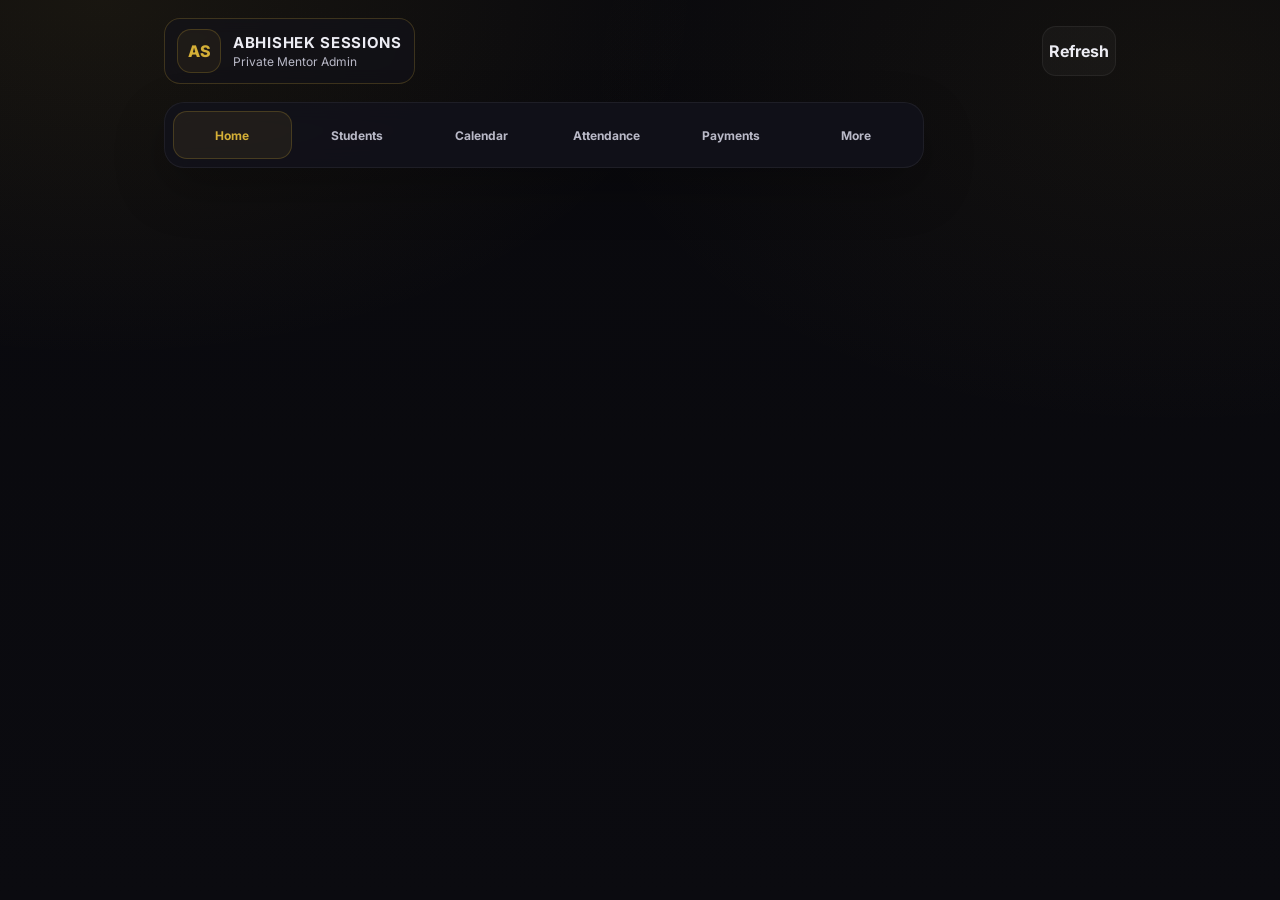
<file: admin/index.html>
<!DOCTYPE html>
<html lang="en">
<head>
  <meta charset="UTF-8" />
  <meta name="viewport" content="width=device-width, initial-scale=1.0" />
  <title>Abhishek Sessions Admin</title>
  <link rel="preconnect" href="https://fonts.googleapis.com">
  <link rel="preconnect" href="https://fonts.gstatic.com" crossorigin>
  <link href="https://fonts.googleapis.com/css2?family=Inter:wght@400;500;600;700;800&family=Playfair+Display:wght@600;700&display=swap" rel="stylesheet">
  <link rel="stylesheet" href="/admin/style.css" />
</head>
<body>
  <div class="app-shell">
    <header class="topbar">
      <div class="brand">
        <div class="mark">AS</div>
        <div>
          <h1>ABHISHEK SESSIONS</h1>
          <p>Private Mentor Admin</p>
        </div>
      </div>
      <button class="ghost-btn" id="refreshBtn">Refresh</button>
    </header>

    <main class="main-content">
      <section id="view-home" class="view active"></section>
      <section id="view-students" class="view"></section>
      <section id="view-calendar" class="view"></section>
      <section id="view-attendance" class="view"></section>
      <section id="view-payments" class="view"></section>
      <section id="view-more" class="view"></section>
    </main>

    <nav class="bottom-nav">
      <button class="nav-item active" data-view="home">Home</button>
      <button class="nav-item" data-view="students">Students</button>
      <button class="nav-item" data-view="calendar">Calendar</button>
      <button class="nav-item" data-view="attendance">Attendance</button>
      <button class="nav-item" data-view="payments">Payments</button>
      <button class="nav-item" data-view="more">More</button>
    </nav>
  </div>

  <div class="modal hidden" id="studentModal">
    <div class="modal-scrim" data-close="studentModal"></div>
    <div class="modal-card">
      <div class="modal-head">
        <h3>Add Student</h3>
        <button class="icon-btn" data-close="studentModal">✕</button>
      </div>
      <div class="form-grid">
        <input id="s_student_name" placeholder="Student name" />
        <input id="s_parent_name" placeholder="Parent name" />
        <input id="s_phone" placeholder="Phone" />
        <input id="s_whatsapp" placeholder="WhatsApp" />
        <select id="s_instrument">
          <option value="guitar">Guitar</option>
          <option value="piano">Piano</option>
          <option value="vocal">Vocal</option>
        </select>
        <select id="s_format">
          <option value="home">Home</option>
          <option value="online">Online</option>
        </select>
        <input id="s_area" placeholder="Area" />
        <input id="s_address" placeholder="Address" />
        <input id="s_pincode" placeholder="Pincode" />
        <input id="s_maps_link" placeholder="Google Maps link" />
        <input id="s_start_date" type="date" />
        <input id="s_fee_per_package" type="number" placeholder="Fee per 8-class package" />
        <input id="s_notes" placeholder="Notes" />
      </div>
      <div class="modal-actions">
        <button class="ghost-btn" data-close="studentModal">Cancel</button>
        <button class="primary-btn" id="saveStudentBtn">Save Student</button>
      </div>
    </div>
  </div>

  <div class="modal hidden" id="attendanceModal">
    <div class="modal-scrim" data-close="attendanceModal"></div>
    <div class="modal-card">
      <div class="modal-head">
        <h3>Mark Class</h3>
        <button class="icon-btn" data-close="attendanceModal">✕</button>
      </div>
      <div id="attendanceStudentMeta" class="mini-meta"></div>

      <div class="chip-group">
        <button class="chip-select" data-note="Good Progress">Good Progress</button>
        <button class="chip-select" data-note="Needs Revision">Needs Revision</button>
        <button class="chip-select" data-note="Rhythm Focus">Rhythm Focus</button>
        <button class="chip-select" data-note="Technique Correction">Technique Correction</button>
        <button class="chip-select" data-note="Homework Given">Homework Given</button>
      </div>

      <textarea id="attendanceNote" rows="4" placeholder="Optional class note"></textarea>

      <div class="modal-actions stacked">
        <button class="primary-btn" id="saveAttendanceBtn">Save Attendance</button>
        <button class="ghost-btn" id="saveAttendanceSendBtn">Save + Open Parent Update</button>
      </div>
    </div>
  </div>

  <div class="modal hidden" id="packageModal">
    <div class="modal-scrim" data-close="packageModal"></div>
    <div class="modal-card">
      <div class="modal-head">
        <h3>Create / Renew Package</h3>
        <button class="icon-btn" data-close="packageModal">✕</button>
      </div>
      <div class="form-grid">
        <input id="p_student_name" placeholder="Student name" disabled />
        <input id="p_package_title" placeholder="Package title" />
        <input id="p_topic_focus" placeholder="Topic focus" />
        <input id="p_amount" type="number" placeholder="Amount" />
        <input id="p_start_date" type="date" />
      </div>
      <div class="modal-actions">
        <button class="ghost-btn" data-close="packageModal">Cancel</button>
        <button class="primary-btn" id="savePackageBtn">Save Package</button>
      </div>
    </div>
  </div>

  <div class="modal hidden" id="paymentModal">
    <div class="modal-scrim" data-close="paymentModal"></div>
    <div class="modal-card">
      <div class="modal-head">
        <h3>Create Payment Record</h3>
        <button class="icon-btn" data-close="paymentModal">✕</button>
      </div>
      <div class="form-grid">
        <input id="pay_student_name" placeholder="Student name" disabled />
        <input id="pay_title" placeholder="Payment title" />
        <input id="pay_note" placeholder="Payment note / focus" />
        <input id="pay_amount" type="number" placeholder="Amount" />
        <select id="pay_status">
          <option value="pending">Pending</option>
          <option value="paid">Paid</option>
          <option value="overdue">Overdue</option>
        </select>
        <select id="pay_method">
          <option value="upi">UPI</option>
          <option value="bank">Bank</option>
          <option value="cash">Cash</option>
          <option value="other">Other</option>
        </select>
        <input id="pay_link" placeholder="Payment link" />
        <input id="pay_date" type="date" />
      </div>
      <div class="modal-actions stacked">
        <button class="primary-btn" id="savePaymentBtn">Save Payment</button>
        <button class="ghost-btn" id="openPaymentMessageBtn">Open WhatsApp Message</button>
      </div>
    </div>
  </div>

  <div class="modal hidden" id="scheduleModal">
    <div class="modal-scrim" data-close="scheduleModal"></div>
    <div class="modal-card">
      <div class="modal-head">
        <h3>Schedule Class</h3>
        <button class="icon-btn" data-close="scheduleModal">✕</button>
      </div>
      <div class="form-grid">
        <select id="sch_student_id"></select>
        <input id="sch_title" placeholder="Title" />
        <input id="sch_date" type="date" />
        <input id="sch_time" type="time" />
        <input id="sch_duration" type="number" placeholder="Duration (minutes)" />
        <input id="sch_area" placeholder="Area" />
        <input id="sch_note" placeholder="Note" />
      </div>
      <div class="modal-actions">
        <button class="ghost-btn" data-close="scheduleModal">Cancel</button>
        <button class="primary-btn" id="saveScheduleBtn">Save Schedule</button>
      </div>
    </div>
  </div>

  <div class="modal hidden" id="rescheduleModal">
    <div class="modal-scrim" data-close="rescheduleModal"></div>
    <div class="modal-card">
      <div class="modal-head">
        <h3>Reschedule Class</h3>
        <button class="icon-btn" data-close="rescheduleModal">✕</button>
      </div>
      <div id="rescheduleMeta" class="mini-meta"></div>
      <div class="form-grid">
        <input id="re_date" type="date" />
        <input id="re_time" type="time" />
      </div>
      <div class="chip-group">
        <button class="chip-select" data-res-note="Parent unavailable">Parent unavailable</button>
        <button class="chip-select" data-res-note="Mentor unavailable">Mentor unavailable</button>
        <button class="chip-select" data-res-note="Traffic delay">Traffic delay</button>
        <button class="chip-select" data-res-note="Holiday">Holiday</button>
        <button class="chip-select" data-res-note="Health issue">Health issue</button>
      </div>
      <textarea id="re_note" rows="3" placeholder="Reason / note"></textarea>
      <div class="modal-actions">
        <button class="ghost-btn" data-close="rescheduleModal">Cancel</button>
        <button class="primary-btn" id="saveRescheduleBtn">Save Reschedule</button>
      </div>
    </div>
  </div>

  <script src="/admin/admin.js"></script>
</body>
</html>
</file>
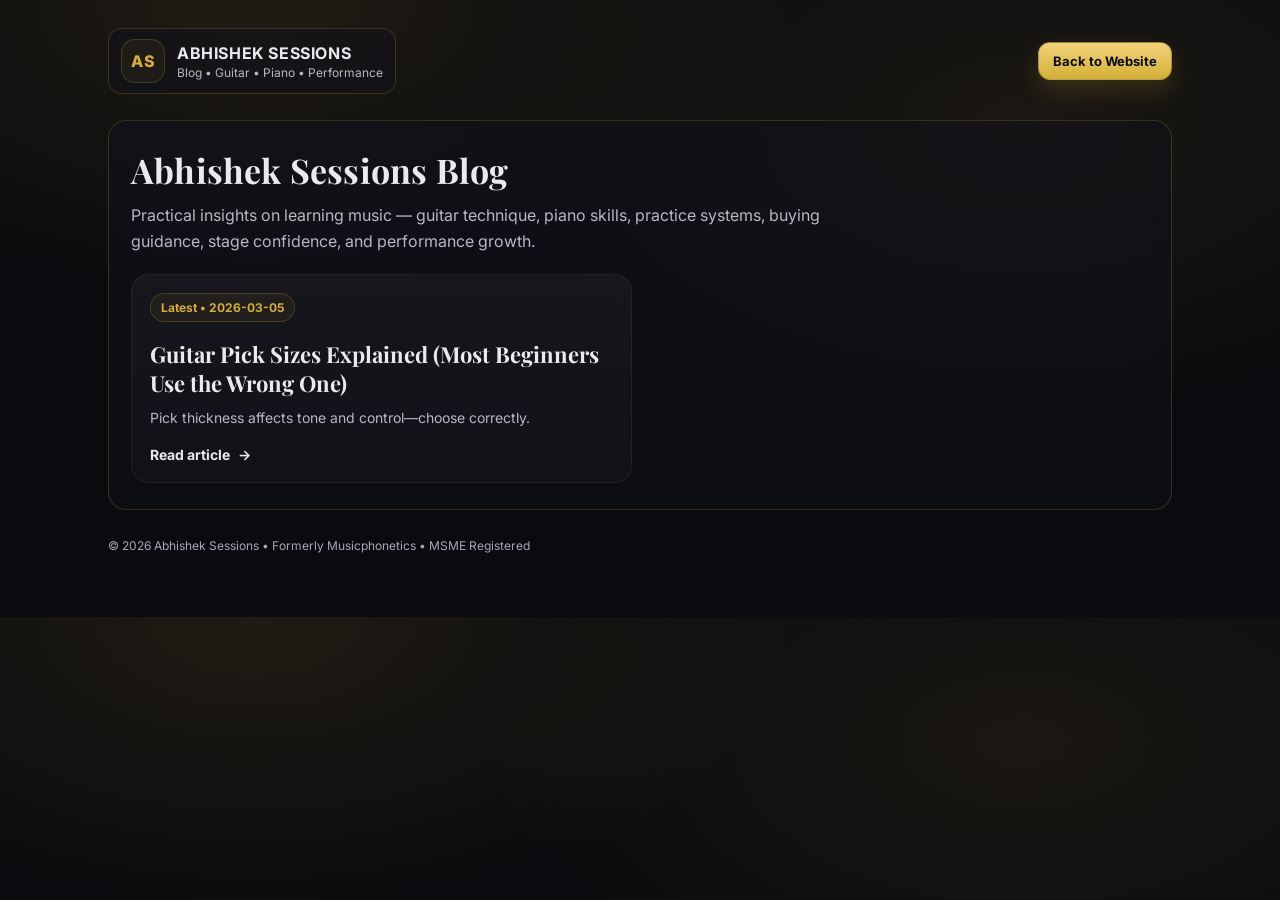
<file: blog.html>
<!DOCTYPE html>
<html lang="en">
<head>
  <meta charset="UTF-8" />
  <meta name="viewport" content="width=device-width,initial-scale=1" />
  <title>Blog | Abhishek Sessions</title>
  <style>
    :root{
      --bg:#0b0b0f;
      --card:#12121a;
      --text:#e9e9ee;
      --muted:#b8b8c6;
      --gold:#d4af37;
      --line:rgba(212,175,55,.22);
    }
    *{box-sizing:border-box}
    body{
      margin:0;
      font-family: Inter, system-ui, -apple-system, Segoe UI, Roboto, Arial, sans-serif;
      background:
        radial-gradient(900px 500px at 20% 0%, rgba(212,175,55,.10), transparent 60%),
        radial-gradient(900px 500px at 80% 20%, rgba(212,175,55,.08), transparent 60%),
        var(--bg);
      color:var(--text);
    }
    .wrap{max-width:1100px;margin:0 auto;padding:28px 18px 64px}
    .topbar{
      display:flex;
      align-items:center;
      justify-content:space-between;
      gap:12px;
      margin-bottom:26px;
      flex-wrap:wrap;
    }
    .brand{
      display:flex;align-items:center;gap:12px;
      padding:10px 12px;border:1px solid var(--line);border-radius:14px;
      background: rgba(18,18,26,.55);backdrop-filter: blur(8px);
    }
    .mark{
      width:44px;height:44px;border-radius:14px;
      border:1px solid var(--line);
      display:grid;place-items:center;
      color:var(--gold);font-weight:800;letter-spacing:.5px;
      background: rgba(212,175,55,.06);
    }
    .brand h1{font-size:16px;margin:0;letter-spacing:.6px}
    .brand p{margin:2px 0 0;color:var(--muted);font-size:12px}
    .btn{
      text-decoration:none;color:var(--bg);
      background: linear-gradient(180deg, #f2d27a, var(--gold));
      padding:10px 14px;border-radius:12px;font-weight:700;font-size:13px;
      border:1px solid rgba(0,0,0,.25);
      box-shadow: 0 10px 24px rgba(212,175,55,.18);
      white-space:nowrap;
    }
    .hero{
      padding:26px 22px;border:1px solid var(--line);border-radius:18px;
      background: rgba(18,18,26,.55);backdrop-filter: blur(8px);
      margin-bottom:18px;
    }
    .hero h2{
      margin:0 0 10px;
      font-size:34px;
      letter-spacing:.2px;
      font-family: "Playfair Display", Georgia, serif;
    }
    .hero .sub{
      margin:0;
      color:var(--muted);
      max-width:72ch;
      line-height:1.6
    }
    .grid{
      display:grid;
      grid-template-columns:repeat(2,minmax(0,1fr));
      gap:16px;
      margin-top:20px
    }
    .card{
      border:1px solid rgba(255,255,255,.06);
      background: linear-gradient(180deg, rgba(255,255,255,.04), rgba(255,255,255,.02));
      border-radius:18px;
      padding:18px;
      transition:transform .2s ease,border-color .2s ease,box-shadow .2s ease;
    }
    .card:hover{
      transform:translateY(-2px);
      border-color:var(--line);
      box-shadow:0 12px 30px rgba(0,0,0,.25);
    }
    .tag{
      display:inline-flex;gap:8px;align-items:center;
      padding:6px 10px;border-radius:999px;
      border:1px solid var(--line);
      color:var(--gold);
      font-size:12px;
      font-weight:700;
      background: rgba(212,175,55,.06);
      margin-bottom:12px;
    }
    .card h3{
      margin:6px 0 10px;
      font-size:22px;
      line-height:1.3;
      font-family: "Playfair Display", Georgia, serif;
    }
    .meta{
      color:var(--muted);
      font-size:14px;
      margin:0 0 14px;
      line-height:1.6
    }
    .card a{
      color:var(--text);
      text-decoration:none
    }
    .read{
      display:inline-flex;
      align-items:center;
      gap:8px;
      color:var(--gold);
      font-weight:700;
      font-size:14px;
    }
    .empty{
      border:1px dashed rgba(212,175,55,.22);
      border-radius:16px;
      padding:18px;
      color:var(--muted);
      background: rgba(212,175,55,.04);
      margin-top:16px;
    }
    footer{
      margin-top:28px;
      color:var(--muted);
      font-size:12px;
      opacity:.9
    }
    @media (max-width:820px){
      .grid{grid-template-columns:1fr}
      .hero h2{font-size:28px}
    }
  </style>
  <link href="https://fonts.googleapis.com/css2?family=Playfair+Display:wght@500;600;700&family=Inter:wght@300;400;500;600;700&display=swap" rel="stylesheet">
</head>
<body>
  <div class="wrap">
    <div class="topbar">
      <div class="brand">
        <div class="mark">AS</div>
        <div>
          <h1>ABHISHEK SESSIONS</h1>
          <p>Blog • Guitar • Piano • Performance</p>
        </div>
      </div>
      <a class="btn" href="/">Back to Website</a>
    </div>

    <section class="hero">
      <h2>Abhishek Sessions Blog</h2>
      <p class="sub">
        Practical insights on learning music — guitar technique, piano skills, practice systems,
        buying guidance, stage confidence, and performance growth.
      </p>

      <div class="grid" id="blogGrid"></div>

      <div class="empty" id="emptyState" style="display:none;">
        No blog posts are live yet. Once the next article is generated, it will appear here automatically.
      </div>
    </section>

    <footer>
      ©️ <span id="y"></span> Abhishek Sessions • Formerly Musicphonetics • MSME Registered
    </footer>
  </div>

  <script>
    document.getElementById("y").textContent = new Date().getFullYear();

    (async function(){
      const grid = document.getElementById("blogGrid");
      const empty = document.getElementById("emptyState");

      try{
        const res = await fetch("/blog/index.json", { cache: "no-store" });
        const data = await res.json();

        const posts = Array.isArray(data?.posts) ? data.posts : [];
        const cleanPosts = posts.filter(p =>
          p &&
          typeof p.title === "string" &&
          p.title.trim() &&
          typeof p.url === "string" &&
          p.url.trim()
        );

        if(!cleanPosts.length){
          grid.innerHTML = "";
          empty.style.display = "block";
          return;
        }

        grid.innerHTML = cleanPosts.map(p => `
          <article class="card">
            <div class="tag">Latest • ${p.date || "Update"}</div>
            <h3>
              <a href="/post.html?post=${encodeURIComponent(p.url)}">${p.title}</a>
            </h3>
            <p class="meta">${p.excerpt || "Practical tip for your music journey."}</p>
            <a class="read" href="/post.html?post=${encodeURIComponent(p.url)}"><span>Read article</span> →</a>
          </article>
        `).join("");

      }catch(e){
        grid.innerHTML = "";
        empty.style.display = "block";
      }
    })();
  </script>
</body>
</html>
</file>
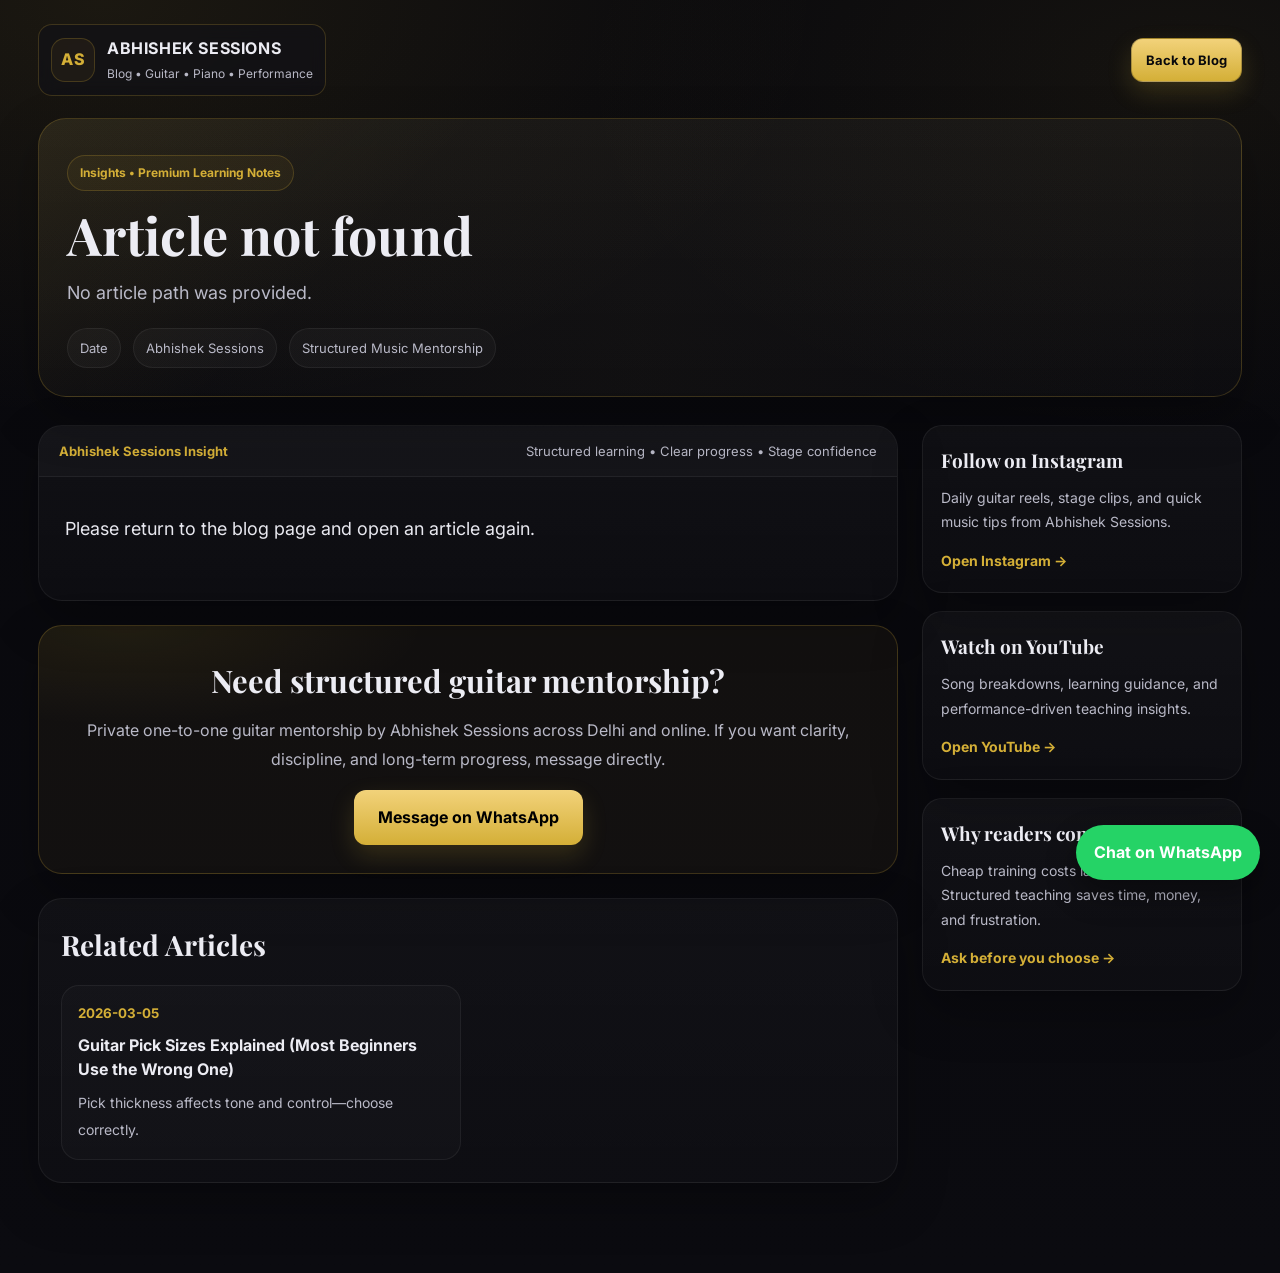
<file: post.html>
<!DOCTYPE html>
<html lang="en">
<head>
  <meta charset="UTF-8" />
  <meta name="viewport" content="width=device-width, initial-scale=1.0" />
  <title>Abhishek Sessions</title>
  <meta name="description" content="">
  <meta name="keywords" content="">
  <link href="https://fonts.googleapis.com/css2?family=Playfair+Display:wght@500;600;700;800&family=Inter:wght@300;400;500;600;700&display=swap" rel="stylesheet">
  <style>
    :root{
      --bg:#08080c;
      --panel:#111118;
      --text:#ececf3;
      --muted:#b9b9c7;
      --gold:#d4af37;
      --gold-2:#f2d27a;
      --line:rgba(212,175,55,.22);
      --soft:rgba(255,255,255,.06);
      --wa:#25D366;
      --shadow:0 20px 50px rgba(0,0,0,.28);
    }
    *{box-sizing:border-box}
    html{scroll-behavior:smooth}
    body{
      margin:0;
      background:
        radial-gradient(1200px 700px at 8% 0%, rgba(212,175,55,.09), transparent 60%),
        radial-gradient(1000px 600px at 92% 6%, rgba(212,175,55,.06), transparent 60%),
        linear-gradient(180deg,#09090d 0%, #0b0b10 100%);
      color:var(--text);
      font-family:Inter,system-ui,-apple-system,Segoe UI,Roboto,Arial,sans-serif;
      line-height:1.7;
    }
    .shell{
      max-width:1240px;
      margin:0 auto;
      padding:24px 18px 90px;
    }
    .topbar{
      display:flex;
      align-items:center;
      justify-content:space-between;
      gap:12px;
      margin-bottom:22px;
      flex-wrap:wrap;
    }
    .brand{
      display:flex;
      align-items:center;
      gap:12px;
      padding:10px 12px;
      border:1px solid var(--line);
      border-radius:14px;
      background:rgba(17,17,24,.62);
      backdrop-filter:blur(8px);
    }
    .mark{
      width:44px;
      height:44px;
      border-radius:14px;
      border:1px solid var(--line);
      display:grid;
      place-items:center;
      color:var(--gold);
      font-weight:800;
      letter-spacing:.5px;
      background:rgba(212,175,55,.06);
    }
    .brand h1{
      margin:0;
      font-size:16px;
      letter-spacing:.6px;
    }
    .brand p{
      margin:2px 0 0;
      color:var(--muted);
      font-size:12px;
    }
    .btn{
      text-decoration:none;
      color:#08080c;
      background:linear-gradient(180deg,var(--gold-2),var(--gold));
      padding:10px 14px;
      border-radius:12px;
      font-weight:700;
      font-size:13px;
      border:1px solid rgba(0,0,0,.25);
      box-shadow:0 10px 24px rgba(212,175,55,.18);
      white-space:nowrap;
    }
    .hero{
      border:1px solid var(--line);
      border-radius:28px;
      overflow:hidden;
      background:
        linear-gradient(180deg, rgba(255,255,255,.03), rgba(255,255,255,.01)),
        linear-gradient(135deg, rgba(212,175,55,.07), transparent 30%);
      box-shadow:var(--shadow);
      position:relative;
    }
    .hero::before{
      content:"";
      position:absolute;
      inset:0;
      pointer-events:none;
      background:linear-gradient(90deg, transparent, rgba(212,175,55,.05), transparent);
      opacity:.5;
    }
    .hero-inner{
      padding:36px 28px 28px;
      position:relative;
      z-index:1;
    }
    .eyebrow{
      display:inline-flex;
      align-items:center;
      gap:8px;
      padding:7px 12px;
      border-radius:999px;
      border:1px solid var(--line);
      color:var(--gold);
      font-size:12px;
      font-weight:700;
      background:rgba(212,175,55,.06);
      margin-bottom:16px;
    }
    .hero h2{
      margin:0 0 14px;
      font-family:"Playfair Display", Georgia, serif;
      font-size:52px;
      line-height:1.08;
      letter-spacing:.1px;
      max-width:14ch;
    }
    .lede{
      margin:0;
      color:var(--muted);
      font-size:18px;
      line-height:1.8;
      max-width:72ch;
    }
    .meta-row{
      display:flex;
      gap:12px;
      flex-wrap:wrap;
      margin-top:18px;
    }
    .meta-chip{
      padding:8px 12px;
      border:1px solid var(--soft);
      border-radius:999px;
      background:rgba(255,255,255,.03);
      color:var(--muted);
      font-size:13px;
    }
    .featured{
      display:none;
      width:100%;
      height:460px;
      object-fit:cover;
      border-top:1px solid var(--soft);
      border-bottom:1px solid var(--soft);
      background:#111;
    }
    .layout{
      display:grid;
      grid-template-columns:minmax(0,1fr) 320px;
      gap:24px;
      margin-top:28px;
      align-items:start;
    }
    .article-wrap{
      border:1px solid var(--soft);
      border-radius:24px;
      overflow:hidden;
      background:linear-gradient(180deg, rgba(255,255,255,.03), rgba(255,255,255,.015));
      box-shadow:var(--shadow);
    }
    .article-topline{
      display:flex;
      align-items:center;
      justify-content:space-between;
      gap:12px;
      padding:14px 20px;
      border-bottom:1px solid var(--soft);
      background:rgba(255,255,255,.02);
      color:var(--muted);
      font-size:13px;
    }
    .article-topline strong{
      color:var(--gold);
      font-weight:700;
    }
    .article{
      padding:34px 26px 38px;
      font-size:18px;
      line-height:1.95;
    }
    .article h2,
    .article h3{
      font-family:"Playfair Display", Georgia, serif;
      line-height:1.22;
      margin:36px 0 14px;
      color:#fff;
      position:relative;
    }
    .article h2{
      font-size:34px;
      padding-bottom:8px;
      border-bottom:1px solid var(--line);
    }
    .article h3{
      font-size:26px;
    }
    .article p{
      margin:0 0 16px;
      color:#e8e8ef;
    }
    .article ul{
      margin:0 0 24px 18px;
      padding:0;
    }
    .article li{
      margin:0 0 12px;
      padding-left:4px;
    }
    .article strong{
      color:#fff;
    }
    .callout{
      margin:26px 0;
      padding:18px 18px 16px;
      border:1px solid var(--line);
      border-radius:18px;
      background:linear-gradient(180deg, rgba(212,175,55,.07), rgba(212,175,55,.035));
    }
    .callout-title{
      color:var(--gold);
      font-weight:800;
      margin-bottom:8px;
      letter-spacing:.2px;
    }
    .divider{
      height:1px;
      background:linear-gradient(90deg, transparent, rgba(212,175,55,.35), transparent);
      margin:24px 0;
    }
    .sidebar{
      display:flex;
      flex-direction:column;
      gap:18px;
      position:sticky;
      top:18px;
    }
    .side-card{
      border:1px solid var(--soft);
      border-radius:20px;
      background:linear-gradient(180deg, rgba(255,255,255,.03), rgba(255,255,255,.015));
      padding:18px;
      box-shadow:var(--shadow);
    }
    .side-card h3{
      margin:0 0 10px;
      font-size:19px;
      font-family:"Playfair Display",Georgia,serif;
    }
    .side-card p{
      margin:0 0 12px;
      color:var(--muted);
      font-size:14px;
      line-height:1.75;
    }
    .side-link{
      display:inline-flex;
      align-items:center;
      gap:8px;
      color:var(--gold);
      font-weight:700;
      text-decoration:none;
      font-size:14px;
    }
    .cta{
      margin-top:24px;
      border:1px solid var(--line);
      background:
        radial-gradient(600px 200px at 10% 0%, rgba(212,175,55,.08), transparent 50%),
        rgba(212,175,55,.04);
      border-radius:24px;
      padding:28px;
      text-align:center;
      box-shadow:var(--shadow);
    }
    .cta h3{
      margin:0 0 10px;
      font-size:31px;
      font-family:"Playfair Display",Georgia,serif;
    }
    .cta p{
      margin:0 0 16px;
      color:var(--muted);
      line-height:1.8;
    }
    .cta a{
      display:inline-block;
      background:linear-gradient(180deg,var(--gold-2),var(--gold));
      color:#000;
      text-decoration:none;
      padding:14px 24px;
      border-radius:12px;
      font-weight:700;
      box-shadow:0 10px 24px rgba(212,175,55,.18);
    }
    .related{
      margin-top:24px;
      border:1px solid var(--soft);
      border-radius:24px;
      background:linear-gradient(180deg, rgba(255,255,255,.03), rgba(255,255,255,.015));
      padding:22px;
      box-shadow:var(--shadow);
    }
    .related h3{
      margin:0 0 16px;
      font-size:28px;
      font-family:"Playfair Display",Georgia,serif;
    }
    .related-grid{
      display:grid;
      grid-template-columns:1fr 1fr;
      gap:14px;
    }
    .related-item{
      border:1px solid var(--soft);
      border-radius:18px;
      padding:16px;
      text-decoration:none;
      color:var(--text);
      background:rgba(255,255,255,.02);
      transition:transform .2s ease, border-color .2s ease;
    }
    .related-item:hover{
      border-color:var(--line);
      transform:translateY(-2px);
    }
    .related-item small{
      display:block;
      color:var(--gold);
      margin-bottom:8px;
      font-weight:700;
    }
    .related-item strong{
      display:block;
      font-size:16px;
      line-height:1.5;
      margin-bottom:8px;
    }
    .related-item span{
      color:var(--muted);
      font-size:14px;
      line-height:1.6;
    }
    .whatsapp-sticky{
      position:fixed;
      right:20px;
      bottom:20px;
      background:var(--wa);
      color:#fff;
      text-decoration:none;
      padding:14px 18px;
      border-radius:999px;
      font-weight:700;
      box-shadow:0 14px 30px rgba(0,0,0,.35);
      z-index:20;
    }
    .hidden{display:none !important}

    @media (max-width:980px){
      .layout{grid-template-columns:1fr}
      .sidebar{position:static}
      .related-grid{grid-template-columns:1fr}
      .hero h2{font-size:40px;max-width:none}
      .featured{height:340px}
    }

    @media (max-width:640px){
      .shell{padding:18px 14px 90px}
      .hero-inner{padding:28px 18px 22px}
      .hero h2{font-size:32px}
      .lede{font-size:16px}
      .article{padding:24px 18px 30px;font-size:17px;line-height:1.9}
      .article h2{font-size:28px}
      .article h3{font-size:22px}
      .featured{height:240px}
      .whatsapp-sticky{left:14px;right:14px;bottom:14px;text-align:center}
    }
  </style>
</head>
<body>

  <div class="shell">
    <div class="topbar">
      <div class="brand">
        <div class="mark">AS</div>
        <div>
          <h1>ABHISHEK SESSIONS</h1>
          <p>Blog • Guitar • Piano • Performance</p>
        </div>
      </div>
      <a class="btn" href="/blog.html">Back to Blog</a>
    </div>

    <section class="hero">
      <div class="hero-inner">
        <div class="eyebrow">Insights • Premium Learning Notes</div>
        <h2 id="title">Loading article...</h2>
        <p class="lede" id="excerpt">Please wait while the article loads.</p>

        <div class="meta-row">
          <div class="meta-chip" id="date">Date</div>
          <div class="meta-chip">Abhishek Sessions</div>
          <div class="meta-chip">Structured Music Mentorship</div>
        </div>
      </div>

      <img id="featured" class="featured hidden" alt="Featured article image" />
    </section>

    <div class="layout">
      <div>
        <div class="article-wrap">
          <div class="article-topline">
            <span><strong>Abhishek Sessions Insight</strong></span>
            <span>Structured learning • Clear progress • Stage confidence</span>
          </div>
          <article id="content" class="article"></article>
        </div>

        <div class="cta">
          <h3>Need structured guitar mentorship?</h3>
          <p>
            Private one-to-one guitar mentorship by Abhishek Sessions across Delhi and online.
            If you want clarity, discipline, and long-term progress, message directly.
          </p>
          <a href="https://wa.me/917011328912" target="_blank" rel="noopener">Message on WhatsApp</a>
        </div>

        <section class="related">
          <h3>Related Articles</h3>
          <div class="related-grid" id="related-posts"></div>
        </section>
      </div>

      <aside class="sidebar">
        <div class="side-card">
          <h3>Follow on Instagram</h3>
          <p>Daily guitar reels, stage clips, and quick music tips from Abhishek Sessions.</p>
          <a class="side-link" href="https://instagram.com/abhisheksessions" target="_blank" rel="noopener">Open Instagram →</a>
        </div>

        <div class="side-card">
          <h3>Watch on YouTube</h3>
          <p>Song breakdowns, learning guidance, and performance-driven teaching insights.</p>
          <a class="side-link" href="https://youtube.com/@abhisheksessions" target="_blank" rel="noopener">Open YouTube →</a>
        </div>

        <div class="side-card">
          <h3>Why readers convert here</h3>
          <p>Cheap training costs later in confidence. Structured teaching saves time, money, and frustration.</p>
          <a class="side-link" href="https://wa.me/917011328912" target="_blank" rel="noopener">Ask before you choose →</a>
        </div>
      </aside>
    </div>
  </div>

  <a class="whatsapp-sticky" href="https://wa.me/917011328912" target="_blank" rel="noopener">Chat on WhatsApp</a>

  <script>
    const params = new URLSearchParams(window.location.search);
    const rawPost = params.get("post") || "";
    const file = decodeURIComponent(rawPost);

    function escapeHtml(str){
      return str
        .replace(/&/g, "&amp;")
        .replace(/</g, "&lt;")
        .replace(/>/g, "&gt;");
    }

    function parseFrontMatter(text){
  const lines = text.split("\n");
  const meta = {
    title: "",
    date: "",
    slug: "",
    excerpt: "",
    keywords: "",
    image: ""
  };

  let i = 0;

  while(i < lines.length){
    const line = lines[i].trim();

    if(!line){
      i++;
      break;
    }

    if(line === "---"){
      i++;
      break;
    }

    const match = line.match(/^([a-zA-Z]+):\s*"(.*)"$/);
    if(match){
      const key = match[1].toLowerCase();
      const value = match[2];
      if(key in meta) meta[key] = value;
      i++;
      continue;
    }

    break;
  }

  let content = lines.slice(i).join("\n").trim();

  if(content.startsWith("---")){
    content = content.replace(/^---\s*/, "");
  }

  return { meta, content };
}

    function markdownToHtml(md){
      const lines = md.split("\n");
      let html = "";
      let inList = false;

      for(let rawLine of lines){
        const line = rawLine.trim();

        if(!line){
          if(inList){
            html += "</ul>";
            inList = false;
          }
          continue;
        }

        if(line === "---"){
          if(inList){
            html += "</ul>";
            inList = false;
          }
          html += `<div class="divider"></div>`;
          continue;
        }

        if(line.startsWith("### ")){
          if(inList){ html += "</ul>"; inList = false; }
          html += `<h3>${escapeHtml(line.replace(/^### /, ""))}</h3>`;
          continue;
        }

        if(line.startsWith("## ")){
          if(inList){ html += "</ul>"; inList = false; }
          html += `<h2>${escapeHtml(line.replace(/^## /, ""))}</h2>`;
          continue;
        }

        if(line.startsWith("- ")){
          if(!inList){
            html += "<ul>";
            inList = true;
          }
          html += `<li>${escapeHtml(line.replace(/^- /, ""))}</li>`;
          continue;
        }

        if(inList){
          html += "</ul>";
          inList = false;
        }

        let formatted = escapeHtml(line)
          .replace(/\*\*(.*?)\*\*/g, "<strong>$1</strong>");

        html += `<p>${formatted}</p>`;
      }

      if(inList) html += "</ul>";

      return html;
    }

    async function loadArticle(){
      if(!file){
        document.getElementById("title").textContent = "Article not found";
        document.getElementById("excerpt").textContent = "No article path was provided.";
        document.getElementById("content").innerHTML = "<p>Please return to the blog page and open an article again.</p>";
        return;
      }

      try{
        const res = await fetch(file, { cache: "no-store" });
        const text = await res.text();

        const { meta, content } = parseFrontMatter(text);

        document.title = meta.title ? `${meta.title} | Abhishek Sessions` : "Abhishek Sessions";
        document.querySelector('meta[name="description"]').setAttribute("content", meta.excerpt || "");
        document.querySelector('meta[name="keywords"]').setAttribute("content", meta.keywords || "");

        document.getElementById("title").textContent = meta.title || "Untitled Article";
        document.getElementById("date").textContent = meta.date || "Latest Update";
        document.getElementById("excerpt").textContent = meta.excerpt || "Practical insight from Abhishek Sessions.";

        const featured = document.getElementById("featured");
const fallbackImage = "/assets/blog/default-blog-cover.jpg";

featured.src = meta.image && meta.image.trim() ? meta.image : fallbackImage;
featured.classList.remove("hidden");

        let articleHtml = markdownToHtml(content);

        articleHtml = articleHtml
          .replace(
            /<h3>Quick tip<\/h3>/gi,
            `<div class="callout"><div class="callout-title">Quick tip</div>`
          )
          .replace(
            /<h3>Why this matters<\/h3>/gi,
            `<div class="callout"><div class="callout-title">Why this matters</div>`
          )
          .replace(
            /<h3>Want structured progress\?<\/h3>/gi,
            `<div class="callout"><div class="callout-title">Want structured progress?</div>`
          );

        const openCallouts = (articleHtml.match(/<div class="callout">/g) || []).length;
        const closeCallouts = (articleHtml.match(/<\/div>/g) || []).length;
        if(openCallouts > 0){
          articleHtml += "</div>";
        }

        document.getElementById("content").innerHTML = articleHtml;

      }catch(err){
        document.getElementById("title").textContent = "Unable to load article";
        document.getElementById("excerpt").textContent = "The blog post could not be loaded right now.";
        document.getElementById("content").innerHTML = "<p>Please try again in a moment.</p>";
      }
    }

    async function loadRelated(){
      try{
        const res = await fetch("/blog/index.json", { cache: "no-store" });
        const data = await res.json();
        const posts = Array.isArray(data?.posts) ? data.posts : [];
        const related = posts.filter(p => p && p.url && p.url !== file).slice(0, 4);

        const box = document.getElementById("related-posts");

        if(!related.length){
          box.innerHTML = `<div class="related-item"><strong>More articles coming soon.</strong><span>Your next blog updates will appear here automatically.</span></div>`;
          return;
        }

        box.innerHTML = related.map(p => `
          <a class="related-item" href="/post.html?post=${encodeURIComponent(p.url)}">
            <small>${p.date || "Latest"}</small>
            <strong>${p.title || "Untitled"}</strong>
            <span>${p.excerpt || "Practical music insight from Abhishek Sessions."}</span>
          </a>
        `).join("");

      }catch(err){
        document.getElementById("related-posts").innerHTML = `<div class="related-item"><strong>Related posts unavailable.</strong><span>Please check again shortly.</span></div>`;
      }
    }

    loadArticle();
    loadRelated();
  </script>
</body>
</html>
</file>
<file: admin/style.css>
:root{
  --bg:#08080c;
  --panel:#12121a;
  --panel-2:#161621;
  --text:#ececf3;
  --muted:#b9b9c7;
  --gold:#d4af37;
  --gold-2:#f2d27a;
  --line:rgba(212,175,55,.22);
  --soft:rgba(255,255,255,.06);
  --green:#1fa866;
  --red:#d34b4b;
  --orange:#e39a2f;
  --shadow:0 20px 50px rgba(0,0,0,.25);
}
*{box-sizing:border-box}
html,body{margin:0;padding:0;background:linear-gradient(180deg,#09090d,#0b0b10);color:var(--text);font-family:Inter,system-ui,-apple-system,Segoe UI,Roboto,sans-serif}
button,input,select,textarea{font:inherit}
body{
  background:
    radial-gradient(1000px 600px at 8% 0%, rgba(212,175,55,.08), transparent 60%),
    radial-gradient(1000px 600px at 92% 8%, rgba(212,175,55,.05), transparent 60%),
    linear-gradient(180deg,#09090d,#0b0b10);
}
.app-shell{
  min-height:100vh;
  max-width:980px;
  margin:0 auto;
  padding:18px 14px 110px;
}
.topbar{
  display:flex;
  justify-content:space-between;
  align-items:center;
  gap:12px;
  margin-bottom:18px;
}
.brand{
  display:flex;
  align-items:center;
  gap:12px;
  padding:10px 12px;
  border:1px solid var(--line);
  border-radius:16px;
  background:rgba(18,18,26,.62);
  backdrop-filter:blur(8px);
}
.mark{
  width:44px;
  height:44px;
  border-radius:14px;
  display:grid;
  place-items:center;
  border:1px solid var(--line);
  color:var(--gold);
  font-weight:800;
  background:rgba(212,175,55,.06);
}
.brand h1{margin:0;font-size:15px;letter-spacing:.7px}
.brand p{margin:2px 0 0;color:var(--muted);font-size:12px}
.view{display:none}
.view.active{display:block}
.bottom-nav{
  position:fixed;
  left:8px;
  right:8px;
  bottom:10px;
  display:grid;
  grid-template-columns:repeat(6,1fr);
  gap:6px;
  padding:8px;
  background:rgba(18,18,26,.94);
  border:1px solid var(--soft);
  border-radius:20px;
  backdrop-filter:blur(12px);
  box-shadow:var(--shadow);
  z-index:40;
}
.nav-item{
  height:48px;
  border:none;
  border-radius:14px;
  background:transparent;
  color:var(--muted);
  font-weight:700;
  font-size:12px;
}
.nav-item.active{
  background:rgba(212,175,55,.08);
  color:var(--gold);
  border:1px solid var(--line);
}
.card{
  background:linear-gradient(180deg,rgba(255,255,255,.03),rgba(255,255,255,.015));
  border:1px solid var(--soft);
  border-radius:22px;
  box-shadow:var(--shadow);
}
.section-title{
  font-family:"Playfair Display",Georgia,serif;
  font-size:28px;
  margin:0 0 8px;
}
.section-sub{margin:0;color:var(--muted);line-height:1.7}
.snapshot-grid{
  display:grid;
  grid-template-columns:repeat(2,1fr);
  gap:12px;
  margin-top:18px;
}
.snapshot-card{padding:16px}
.snapshot-card .label{color:var(--muted);font-size:13px;margin-bottom:10px}
.snapshot-card .value{font-size:28px;font-weight:800}
.quick-actions{
  display:grid;
  grid-template-columns:repeat(2,1fr);
  gap:12px;
  margin-top:18px;
}
.action-btn,.primary-btn,.ghost-btn,.danger-btn{
  height:50px;
  border:none;
  border-radius:14px;
  font-weight:700;
  cursor:pointer;
}
.action-btn,.primary-btn{
  background:linear-gradient(180deg,var(--gold-2),var(--gold));
  color:#09090d;
  box-shadow:0 10px 24px rgba(212,175,55,.18);
}
.ghost-btn{
  background:rgba(255,255,255,.03);
  border:1px solid var(--soft);
  color:var(--text);
}
.danger-btn{
  background:rgba(211,75,75,.12);
  border:1px solid rgba(211,75,75,.4);
  color:#ffd3d3;
}
.stack{display:flex;flex-direction:column;gap:14px;margin-top:18px}
.alert-card,.list-card{padding:16px}
.row{display:flex;justify-content:space-between;align-items:center;gap:10px}
.meta{color:var(--muted);font-size:13px;line-height:1.6}
.mini-actions{display:flex;flex-wrap:wrap;gap:8px;margin-top:12px}
.small-btn{
  height:38px;
  padding:0 12px;
  border:none;
  border-radius:12px;
  background:rgba(255,255,255,.04);
  color:var(--text);
  border:1px solid var(--soft);
  font-weight:700;
  text-decoration:none;
}
.small-btn.gold{
  background:rgba(212,175,55,.08);
  color:var(--gold);
  border:1px solid var(--line);
}
.tag{
  display:inline-flex;
  align-items:center;
  padding:6px 10px;
  border-radius:999px;
  font-size:12px;
  font-weight:700;
  border:1px solid var(--soft);
}
.tag.gold{color:var(--gold);border-color:var(--line);background:rgba(212,175,55,.06)}
.tag.green{color:#7ef0b8;background:rgba(31,168,102,.08);border-color:rgba(31,168,102,.3)}
.tag.orange{color:#ffd39d;background:rgba(227,154,47,.08);border-color:rgba(227,154,47,.3)}
.tag.red{color:#ffc1c1;background:rgba(211,75,75,.08);border-color:rgba(211,75,75,.3)}
.search-box{
  width:100%;
  height:50px;
  border-radius:16px;
  border:1px solid var(--soft);
  background:rgba(255,255,255,.03);
  color:var(--text);
  padding:0 14px;
  margin-top:16px;
}
.chip-row{
  display:flex;
  gap:8px;
  overflow:auto;
  margin-top:12px;
  padding-bottom:4px;
}
.chip{
  flex:0 0 auto;
  height:38px;
  padding:0 12px;
  border-radius:999px;
  border:1px solid var(--soft);
  background:rgba(255,255,255,.03);
  color:var(--muted);
  font-weight:700;
}
.chip.active{
  color:var(--gold);
  border-color:var(--line);
  background:rgba(212,175,55,.08);
}
.modal.hidden{display:none}
.modal{position:fixed;inset:0;z-index:60}
.modal-scrim{position:absolute;inset:0;background:rgba(0,0,0,.7)}
.modal-card{
  position:absolute;
  left:12px;
  right:12px;
  bottom:12px;
  max-height:88vh;
  overflow:auto;
  border-radius:24px;
  background:linear-gradient(180deg,#12121a,#14141f);
  border:1px solid var(--soft);
  box-shadow:var(--shadow);
  padding:18px;
}
.modal-head{
  display:flex;
  align-items:center;
  justify-content:space-between;
  gap:10px;
  margin-bottom:12px;
}
.modal-head h3{margin:0;font-family:"Playfair Display",Georgia,serif;font-size:24px}
.icon-btn{
  width:40px;height:40px;border-radius:12px;border:1px solid var(--soft);
  background:rgba(255,255,255,.03);color:var(--text);
}
.form-grid{display:grid;grid-template-columns:1fr;gap:10px}
.form-grid input,.form-grid select,textarea{
  width:100%;
  border-radius:14px;
  border:1px solid var(--soft);
  background:rgba(255,255,255,.03);
  color:var(--text);
  padding:14px;
  outline:none;
}
.modal-actions{display:flex;gap:10px;margin-top:14px}
.modal-actions > *{flex:1}
.modal-actions.stacked{flex-direction:column}
.chip-group{display:flex;flex-wrap:wrap;gap:8px;margin:12px 0}
.chip-select{
  min-height:40px;
  padding:0 12px;
  border-radius:999px;
  border:1px solid var(--soft);
  background:rgba(255,255,255,.03);
  color:var(--text);
  font-weight:700;
}
.mini-meta{color:var(--muted);margin-bottom:10px;line-height:1.6}
.empty-state{text-align:center;color:var(--muted);padding:18px}
.kpi-line{display:flex;justify-content:space-between;align-items:center;margin-top:8px;color:var(--muted)}
.agenda-day{
  margin:8px 0 0;
  color:var(--gold);
  font-weight:800;
  letter-spacing:.2px;
}
.event-time{
  font-weight:800;
  font-size:15px;
  color:#fff;
}
@media (min-width:900px){
  .app-shell{padding-bottom:24px}
  .bottom-nav{
    position:static;
    margin-top:18px;
    max-width:760px;
  }
}
</file>
